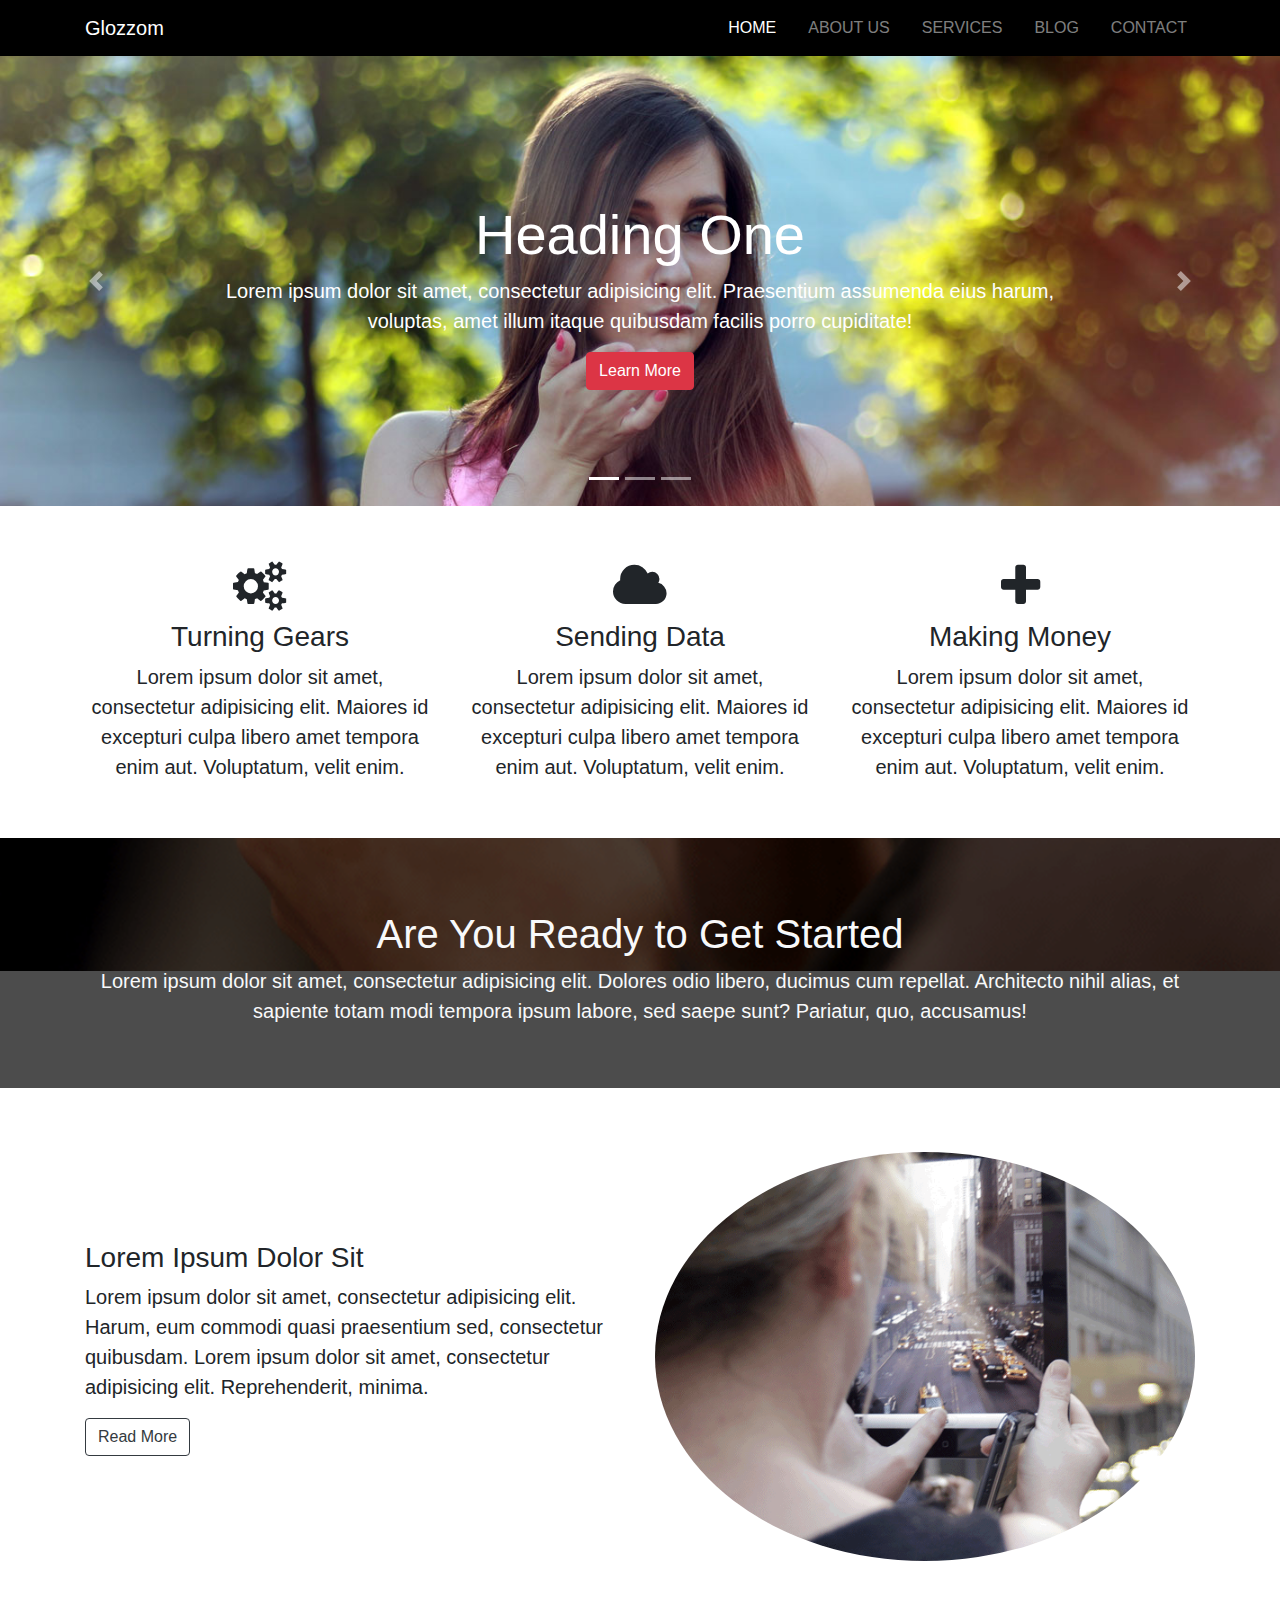
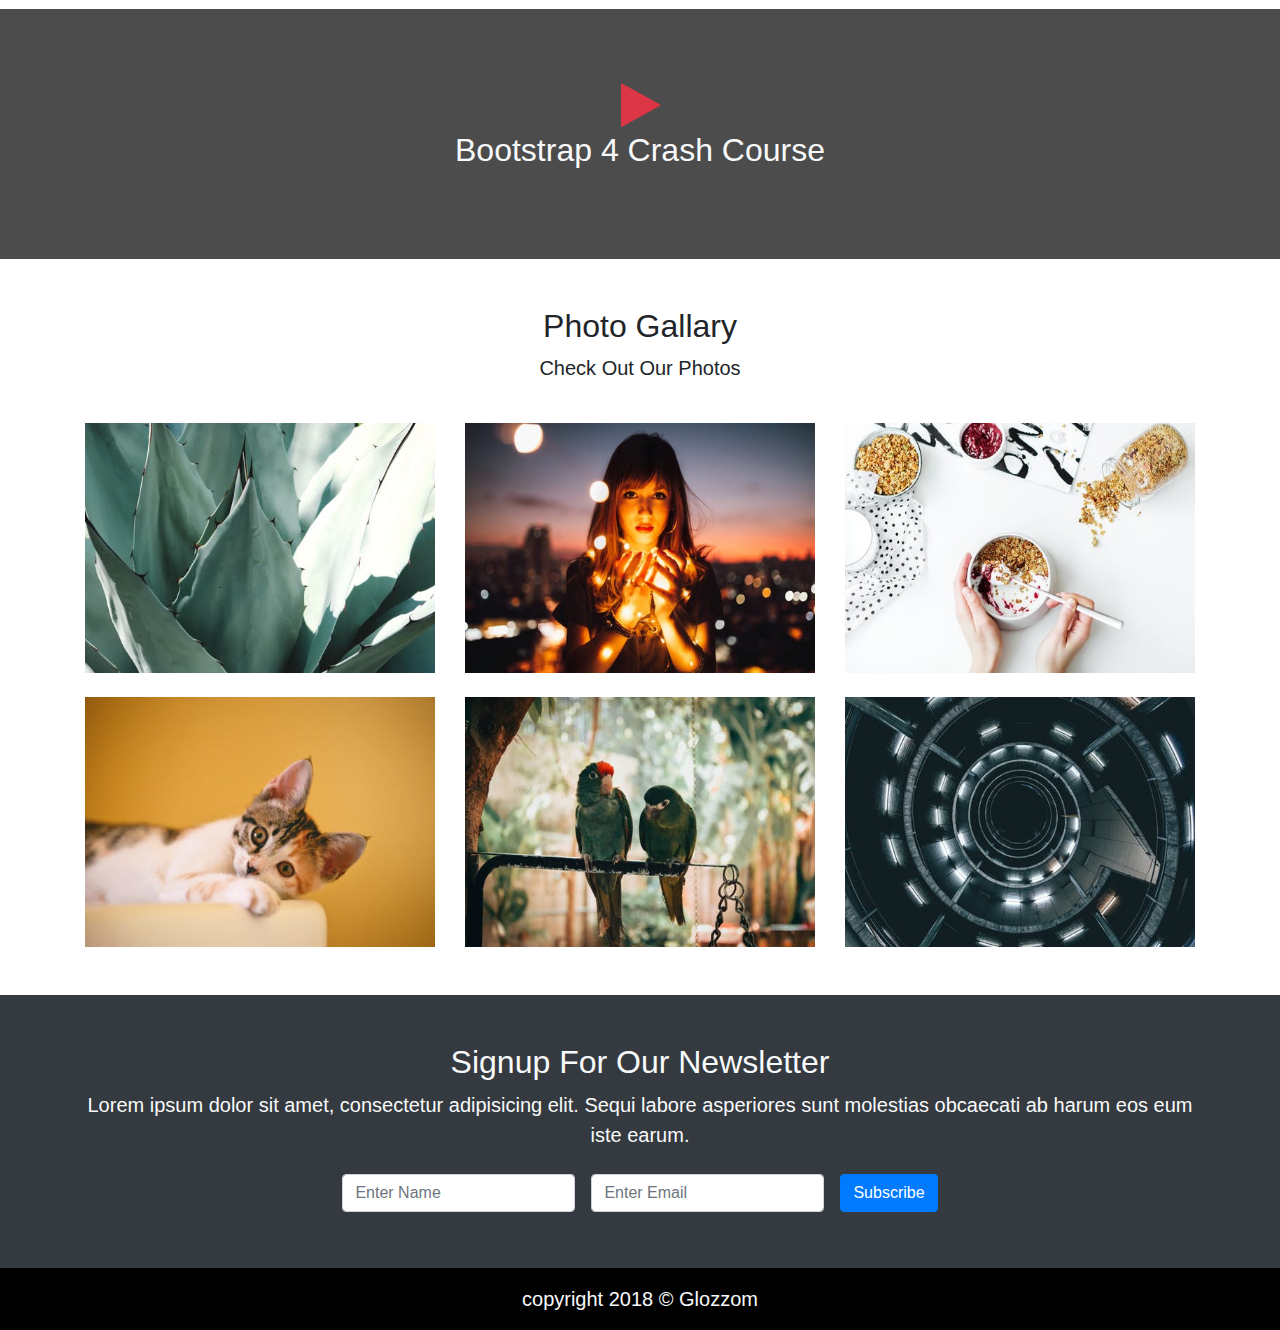
<file: index.html>
<!DOCTYPE html>
<html lang="en" dir="ltr">
  <head>
    <meta charset="utf-8">
    <link rel="stylesheet" href="static/css/uikit.min.css">
    <link rel="stylesheet" type="text/css" href="static/css/font-awesome.min.css">
    <link rel="stylesheet" type="text/css" href="static/css/bootstrap.min.css">
    <link rel='stylesheet'  type="text/css" href="static/css/style.css">
    <link rel="shortcut icon"   type="image/x-icon" href="static/images/images/item3.png">

    <title>Glozzom</title>
  </head>
  <body>
  <!-- NAVIGATION  -->

<nav class="navbar navbar-dark  navbar-expand-md" uk-sticky="top: 200; animation: uk-animation-slide-top; bottom: #sticky-on-scroll-up">
    <div class="container">
            <a href="index.html" class="navbar-brand">Glozzom</a>
            <button class="navbar-toggler navbar-toggler-right" data-toggle="collapse" data-target="#navbarNav">
                  <span class="navbar-toggler-icon"></span>
            </button>
            <div id="navbarNav" class="collapse navbar-collapse">
               <ul class="navbar-nav ml-auto">
                  <li class="nav-item" >
                    <a class="nav-link active" href="index.html">Home</a>
                  </li>
                  <li class="nav-item">
                    <a class="nav-link" href="about.html">About Us</a>
                  </li>
                  <li class="nav-item">
                    <a class="nav-link" href="services.html">Services</a>
                  </li>
                  <li class="nav-item">
                    <a class="nav-link" href="blog.html">Blog</a>
                  </li>
                  <li class="nav-item">
                    <a class="nav-link"href="contact.html">Contact</a>
                  </li>

               </ul>
            </div>
     </div>

</nav><!-- END NAVIGATION -->

<!-- carousel -->
  <section id="showcase" class="bg-dark">
      <div id="myCarousel" class="carousel slide" data-ride="carousel">
          <ol class="carousel-indicators">
              <li data-slide-to="0" data-target="#myCarousel" class="active"></li>
              <li data-slide-to="1" data-target="#myCarousel"></li>
              <li data-slide-to="2" data-target="#myCarousel"></li>

          </ol>
             <div class="carousel-inner">
                 <div class="carousel-item carousel-img-1 active">
                     <div class="container">
                         <div class="carousel-caption mb-5 pb-5">
                              <h2 class="display-4">Heading One</h2>
                              <p class="lead">Lorem ipsum dolor sit amet, consectetur adipisicing elit. Praesentium assumenda eius harum, voluptas, amet illum itaque quibusdam facilis porro cupiditate!</p>
                              <a href="#" class="btn btn-danger">Learn More</a>
                         </div>
                     </div>
                 </div>

                 <div class="carousel-item carousel-img-2">
                     <div class="container">
                         <div class="carousel-caption mb-5 pb-5 text-right">
                              <h2 class="display-4">Heading One</h2>
                              <p class="lead">Lorem ipsum dolor sit amet, consectetur adipisicing elit. Praesentium assumenda eius harum, voluptas, amet illum itaque quibusdam facilis porro cupiditate!</p>
                              <a href="#" class="btn btn-info">Learn More</a>
                         </div>
                     </div>
                 </div>
                 <div class="carousel-item carousel-img-3">
                     <div class="container">
                         <div class="carousel-caption mb-5 pb-5 text-left">
                              <h2 class="display-4">Heading One</h2>
                              <p class="lead">Lorem ipsum dolor sit amet, consectetur adipisicing elit. Praesentium assumenda eius harum, voluptas, amet illum itaque quibusdam facilis porro cupiditate!</p>
                              <a href="#" class="btn btn-secondary">Learn More</a>
                         </div>
                     </div>
                 </div>
             </div>
             <a href="#myCarousel" class="carousel-control-prev" data-slide="prev">
               <span class="carousel-control-prev-icon"></span>
             </a>
             <a href="#myCarousel" class="carousel-control-next" data-slide="next">
               <span class="carousel-control-next-icon"></span>
             </a>
      </div>
  </section>
<!-- End carousel -->


<!-- Home Icon -->

<section id="homeicon" class="py-5 text-center">
    <div class="container">
         <div class="row">
             <div class="col-md-4 my-2">
                    <i class="fa fa-gears"></i>
                    <h3  class="my-2">Turning Gears</h3>
                    <p class="lead mb-0">Lorem ipsum dolor sit amet, consectetur adipisicing elit. Maiores id excepturi culpa libero amet tempora enim aut. Voluptatum, velit enim.</p>
             </div>
             <div class="col-md-4 my-2">
                   <i class="fa fa-cloud"></i>
                   <h3 class="my-2">Sending Data</h3>
                   <p class="lead mb-0">Lorem ipsum dolor sit amet, consectetur adipisicing elit. Maiores id excepturi culpa libero amet tempora enim aut. Voluptatum, velit enim.</p>
             </div>
             <div class="col-md-4 my-2">
                   <i class="fa fa-plus"></i>
                   <h3 class="my-2">Making Money</h3>
                   <p class="lead mb-0">Lorem ipsum dolor sit amet, consectetur adipisicing elit. Maiores id excepturi culpa libero amet tempora enim aut. Voluptatum, velit enim.</p>
             </div>
         </div>
    </div>
</section>

<!-- Home get Started -->
<section id="getStarted" class="py-5 text-center text-light">
   <div class="dark-overlay">
       <div class="container">
            <div class="row">
                 <div class="col mt-5 pt-4">
                    <h1>Are You Ready to Get Started</h1>
                    <p class="lead">Lorem ipsum dolor sit amet, consectetur adipisicing elit. Dolores odio libero, ducimus cum repellat. Architecto nihil alias, et sapiente totam modi tempora ipsum labore, sed saepe sunt? Pariatur, quo, accusamus!</p>
                 </div>
            </div>
       </div>
   </div>
</section>

<!-- HOME INFOSECTION -->
<section id="homeInfo" class="py-5">
    <div class="container">
        <div class="row">
             <div class="col-md-6 align-self-center">
                 <h3>Lorem Ipsum Dolor Sit</h3>
                <p class="lead">Lorem ipsum dolor sit amet, consectetur adipisicing elit. Harum, eum commodi quasi praesentium sed, consectetur quibusdam. Lorem ipsum dolor sit amet, consectetur adipisicing elit. Reprehenderit, minima.</p>
                <a href="#" class="btn btn-outline-dark">Read More</a>
             </div>
             <div class="col-md-6 col-md-0 mt-sm-3  mt-3">
                 <img src="static/images/item5.png" class="img-fluid rounded-circle" alt="PC">
             </div>
        </div>
    </div>
</section>

<!-- Home Video Section  -->
 <section  id="home-video" class="text-center text-light">
          <div class="dark-overlay">
             <div class="container">
                <div class="row">
                   <div class="col mt-5 py-4">
                            <div uk-lightbox>
                          <a href="https://youtu.be/c-Gvn_PlND0" class="text-light">
                                <i class="fa fa-play text-danger"></i>
                              </a>
                            </div>
                            <h2>Bootstrap 4 Crash Course</h2>
                   </div>
                </div>
             </div>
          </div>
 </section>


<!-- Photo Gallary -->
 <section id="gallary" class="py-5" uk-lightbox>
      <div class="container">
            <div class="row text-center mb-4">
                 <div class="col">
                   <h2>Photo Gallary</h2>
                   <p class="lead"> Check Out Our Photos</p>
                 </div>
            </div>
            <div class="row">
                   <div class="col-md-4">
                          <div>
                            <a href="static/pexels/8.jpeg">
                                <img class="img-fluid" src="static/pexels/8.jpeg" alt="">
                            </a>
                         </div>
                   </div>
                   <div class="col-md-4">
                          <div>
                            <a href="static/pexels/2.jpeg">
                                <img class="img-fluid" src="static/pexels/2.jpeg" alt="">
                            </a>
                         </div>
                   </div>
                   <div class="col-md-4">
                          <div>
                            <a href="static/pexels/3.jpeg">
                                <img class="img-fluid" src="static/pexels/3.jpeg" alt="">
                            </a>
                         </div>
                   </div>
            </div>
            <div class="row pt-0 pt-md-4">
                   <div class="col-md-4">
                          <div>
                            <a href="static/pexels/9.jpeg">
                                <img class="img-fluid" src="static/pexels/9.jpeg" alt="">
                            </a>
                         </div>
                   </div>
                   <div class="col-md-4">
                          <div>
                            <a href="static/pexels/15.jpeg">
                                <img class="img-fluid" src="static/pexels/15.jpeg" alt="">
                            </a>
                         </div>
                   </div>
                   <div class="col-md-4">
                          <div>
                            <a href="static/pexels/6.jpeg">
                                <img class="img-fluid" src="static/pexels/6.jpeg" alt="">
                            </a>
                         </div>
                   </div>
            </div>
      </div>
 </section>

<!-- Newsletter -->
<section id="newsletter" class="text-light py-5 bg-dark text-center">
     <div class="container">
         <div class="row">
            <div class="col">
                 <h2>Signup For Our Newsletter</h2>
                 <p class="lead">Lorem ipsum dolor sit amet, consectetur adipisicing elit. Sequi labore asperiores sunt molestias obcaecati ab harum eos eum iste earum.</p>
                 <form class="form-inline justify-content-center" action="" method="post">
                       <label class="sr-only" for="name">Name</label>
                       <input class="form-control m-2" type="text" name="" placeholder="Enter Name">
                       <label class="sr-only" for="email">Email</label>
                       <input class="form-control m-2" type="email" name="" placeholder="Enter Email">
                       <input class="btn btn-primary m-2" type="submit" name="" value="Subscribe">
                 </form>
            </div>
         </div>
     </div>
</section>
<!-- CopyRight -->
<section id="copyright" class="text-center py-3 text-light">
     <div class="container">
         <div class="row">
            <div class="col">
              <p class="lead mb-0">copyright 2018 &copy; Glozzom</p>
            </div>
         </div>
     </div>
</section>





<script src="static/js/jquery-slim.min.js"> </script>
<script src="static/js/popper.min.js"> </script>
<script src="static/js/bootstrap.min.js"> </script>
<script src="static/js/uikit.min.js"></script>
<script src="static/js/uikit-icons.min.js"></script>

</script>
  </body>
</html>
</file>
<file: static/css/style.css>
.navbar{
  background:#000;
}
.navbar .nav-item{
  padding-left:1em !important;
}

.navbar .nav-item .nav-link{
  text-transform: uppercase;
}

.carousel-item {
  height:450px;
}

.carousel-img-1{
  background-image: url('../images/5.jpg');
  background-size:cover;
}
.carousel-img-2{
  background-image: url('../images/6.jpg');
  background-size:cover;
}
.carousel-img-3{
  background-image: url('../images/7.jpg');
  background-size:cover;
}
#homeicon .fa{
   font-size:50px;
}
#getStarted{
  background-image: url('../images/item4.png');
  background-size:cover;
  background-attachment:fixed;
  background-repeat:no-repeat;
  min-height:250px;
  position:relative;

}
#getStarted .dark-overlay{
    background:rgb(0,0,0,0.7);
    position:absolute;
    top:0;
    left:0;
    width:100%;
    height:100%;
}

#homeInfo .col-md-6 img{
  min-height:100%;
  width:100%;
}
#home-video {
  background-image: url('../images/item7.png');
  background-size:cover;
  background-attachment:fixed;
  background-repeat:no-repeat;
  min-height:250px;
  position:relative;
}

#home-video .dark-overlay{
  background:rgb(0,0,0,0.7);
  position:absolute;
  top:0;
  left:0;
  width:100%;
  height:100%;
}
#home-video .dark-overlay .fa{
  font-size:50px;
}

#gallary  img{
    min-height:250px;
}

#copyright{
  background:#000;

}

#page-header{
  background:url('../pexels/4.jpeg');
  background-size:cover;
  background-attachment:fixed;
  background-repeat:no-repeat;
  height:200px;
}
#about-info img{
  height:350px;
  width:350px;
}


@media (max-width:767px) {
      .navbar .nav-item{
        padding-left:0em !important;
      }
      #getStarted{
        min-height:350px;
      }

}

 @media (max-width:540px) {
   .carousel-item    .carousel-caption .display-4{
         font-size:2.4em;
   }
   .carousel-item    .carousel-caption p{
     font-size:18px;
   }
   #getStarted{
     min-height:380px;
   }
   #getStarted h1{
       font-size:25px;
   }
   #getStarted p{
      font-size:18px;
   }
   #homeInfo .col-md-6 p{
     font-size:18px;
   }
   #homeInfo .col-md-6 h3{
      font-size:25px;
   }
   #about-info img{
     height:250px;
     width: 250px;
   }
}

#iconboxes .fa{
   font-size:50px;
   margin-bottom:20px;
}



@media (max-width:350px) {
   .carousel-item    .carousel-caption .display-4{
         font-size:30px;
   }
   .carousel-item    .carousel-caption p{
     font-size:15px;
   }
}
</file>
